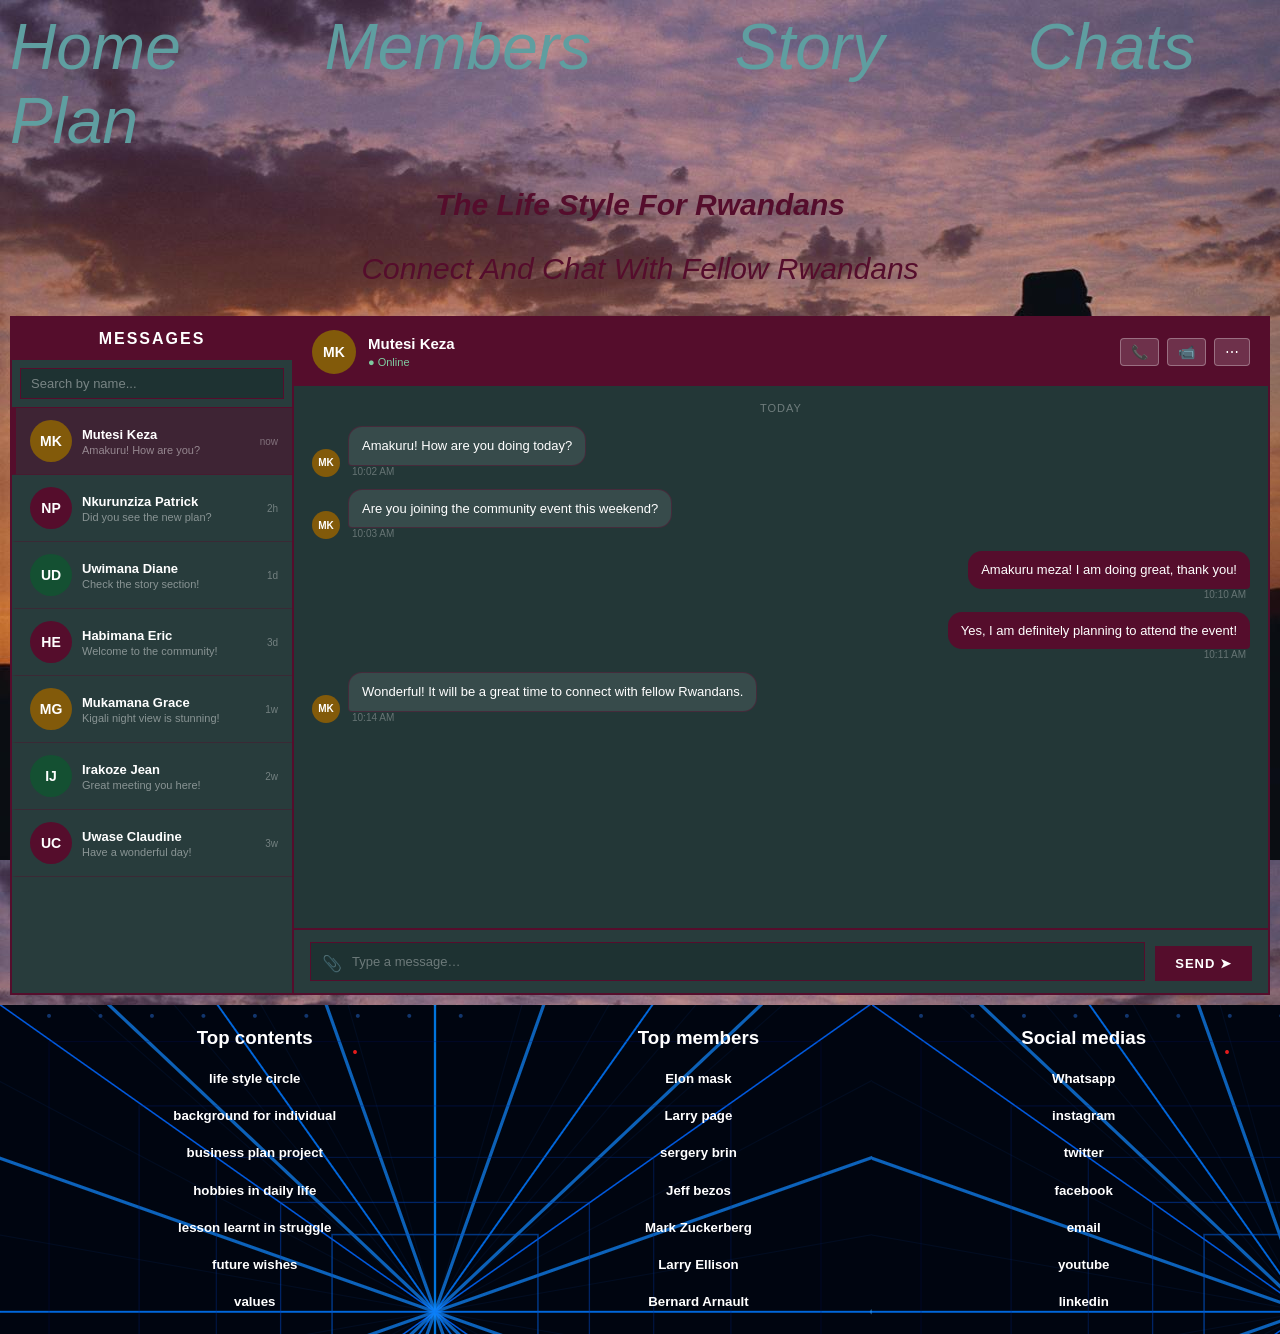
<file: chat.html>
<!DOCTYPE html>
<html>
<head>
    <title>Chats - Life Cycle</title>
    <style>
        body {
            background-image: url("ten.jpeg");
            text-align: justify;
            margin: 0;
            padding: 0;
            font-family: Arial, sans-serif;
        }
        a{
            color: cadetblue;
            cursor: help;
            text-decoration: none ;
            position: relative;
            font-style: oblique;
            
         }
          a:hover { text-decoration: underline; }

        h1, p {
            text-align: center;
            color: rgb(85, 13, 44);
            font-size: 30px;
            text-transform: capitalize;
        }

        ul {
            padding: 10px;
            margin: 0;
        }

        li {
            display: inline;
            margin-right: 75px;
            font-size: 400%;
        }

        /* ── CHAT WRAPPER ── */
        .chat-container {
            display: flex;
            height: 75vh;
            margin: 10px;
            border: 2px solid rgb(85, 13, 44);
        }

        /* ── SIDEBAR ── */
        .sidebar {
            width: 280px;
            background-color: rgb(40, 60, 60);
            border-right: 2px solid rgb(85, 13, 44);
            display: flex;
            flex-direction: column;
        }

        .sidebar-title {
            background-color: rgb(85, 13, 44);
            color: white;
            text-align: center;
            padding: 12px;
            font-size: 16px;
            font-weight: bold;
            text-transform: uppercase;
            letter-spacing: 2px;
        }

        .search-box {
            padding: 8px;
            border-bottom: 1px solid rgb(85, 13, 44);
        }

        .search-box input {
            width: 100%;
            padding: 7px 10px;
            background-color: rgb(30, 50, 50);
            border: 1px solid rgb(85, 13, 44);
            color: white;
            font-size: 13px;
            box-sizing: border-box;
            outline: none;
        }

        .search-box input::placeholder {
            color: rgba(255,255,255,0.4);
        }

        .contact-list {
            overflow-y: auto;
            flex: 1;
        }

        .contact-list::-webkit-scrollbar { width: 4px; }
        .contact-list::-webkit-scrollbar-thumb { background: rgb(85, 13, 44); }

        .contact-item {
            display: flex;
            align-items: center;
            gap: 10px;
            padding: 12px 14px;
            cursor: pointer;
            border-bottom: 1px solid rgba(85, 13, 44, 0.4);
            border-left: 4px solid transparent;
            transition: background 0.2s;
        }

        .contact-item:hover {
            background-color: rgba(85, 13, 44, 0.3);
        }

        .contact-item.active {
            background-color: rgba(85, 13, 44, 0.5);
            border-left-color: rgb(85, 13, 44);
        }

        .avatar {
            width: 42px;
            height: 42px;
            border-radius: 100%;
            background-color: rgb(85, 13, 44);
            color: white;
            display: flex;
            align-items: center;
            justify-content: center;
            font-weight: bold;
            font-size: 14px;
            flex-shrink: 0;
        }

        .av-gold  { background-color: rgb(130, 90, 10); }
        .av-green { background-color: rgb(20, 80, 50); }

        .contact-info { flex: 1; min-width: 0; }

        .contact-name {
            color: white;
            font-size: 13px;
            font-weight: bold;
        }

        .contact-preview {
            color: rgba(255,255,255,0.45);
            font-size: 11px;
            white-space: nowrap;
            overflow: hidden;
            text-overflow: ellipsis;
            margin-top: 2px;
        }

        .contact-time {
            color: rgba(255,255,255,0.35);
            font-size: 10px;
            white-space: nowrap;
        }

        /* ── CHAT MAIN ── */
        .chat-main {
            flex: 1;
            display: flex;
            flex-direction: column;
            min-width: 0;
        }

        .chat-header {
            background-color: rgb(85, 13, 44);
            padding: 12px 18px;
            display: flex;
            align-items: center;
            gap: 12px;
        }

        .chat-header .avatar {
            width: 44px;
            height: 44px;
        }

        .chat-header h4 {
            color: white;
            margin: 0;
            font-size: 15px;
        }

        .chat-header span {
            font-size: 11px;
            color: rgba(255,255,255,0.6);
        }

        .online { color: #7ecba0 !important; }

        .header-actions {
            margin-left: auto;
            display: flex;
            gap: 8px;
        }

        .action-btn {
            background: rgba(255,255,255,0.15);
            border: 1px solid rgba(255,255,255,0.3);
            color: white;
            padding: 5px 10px;
            cursor: pointer;
            font-size: 14px;
            border-radius: 4px;
        }

        .action-btn:hover { background: rgba(255,255,255,0.28); }

        /* ── MESSAGES ── */
        .messages-area {
            flex: 1;
            overflow-y: auto;
            padding: 16px 18px;
            display: flex;
            flex-direction: column;
            gap: 12px;
            background-color: rgb(35, 55, 55);
        }

        .messages-area::-webkit-scrollbar { width: 4px; }
        .messages-area::-webkit-scrollbar-thumb { background: rgb(85, 13, 44); }

        .date-label {
            text-align: center;
            color: rgba(255,255,255,0.35);
            font-size: 11px;
            text-transform: uppercase;
            letter-spacing: 1px;
        }

        .msg-row {
            display: flex;
            gap: 8px;
            align-items: flex-end;
            max-width: 70%;
        }

        .msg-row.mine {
            align-self: flex-end;
            flex-direction: row-reverse;
        }

        .msg-avatar {
            width: 28px;
            height: 28px;
            font-size: 10px;
            flex-shrink: 0;
        }

        .msg-bubble {
            padding: 9px 13px;
            font-size: 13px;
            line-height: 1.5;
            border-radius: 14px;
            color: white;
        }

        .msg-row:not(.mine) .msg-bubble {
            background-color: rgb(55, 75, 75);
            border: 1px solid rgba(85,13,44,0.5);
            border-bottom-left-radius: 4px;
        }

        .msg-row.mine .msg-bubble {
            background-color: rgb(85, 13, 44);
            border-bottom-right-radius: 4px;
        }

        .msg-time {
            font-size: 10px;
            color: rgba(255,255,255,0.3);
            padding: 0 4px;
        }

        /* empty state */
        .empty-state {
            flex: 1;
            display: flex;
            flex-direction: column;
            align-items: center;
            justify-content: center;
            color: rgba(255,255,255,0.25);
            font-size: 14px;
            gap: 10px;
        }

        .empty-icon {
            font-size: 48px;
            opacity: 0.3;
        }

        /* ── INPUT ── */
        .input-area {
            padding: 12px 16px;
            background-color: rgb(40, 60, 60);
            border-top: 2px solid rgb(85, 13, 44);
            display: flex;
            gap: 10px;
            align-items: flex-end;
        }

        .input-wrap {
            flex: 1;
            background-color: rgb(30, 50, 50);
            border: 1px solid rgb(85, 13, 44);
            display: flex;
            align-items: flex-end;
            padding: 7px 11px;
            gap: 8px;
        }

        .input-wrap textarea {
            background: none;
            border: none;
            outline: none;
            color: white;
            font-size: 13px;
            resize: none;
            flex: 1;
            max-height: 100px;
            line-height: 1.5;
            font-family: Arial, sans-serif;
        }

        .input-wrap textarea::placeholder {
            color: rgba(255,255,255,0.35);
        }

        .attach-icon {
            color: rgba(255,255,255,0.4);
            cursor: pointer;
            font-size: 16px;
        }

        .send-btn {
            background-color: rgb(85, 13, 44);
            border: none;
            color: white;
            padding: 10px 20px;
            font-size: 13px;
            font-weight: bold;
            cursor: pointer;
            text-transform: uppercase;
            letter-spacing: 1px;
            transition: background 0.2s;
        }

        .send-btn:hover { background-color: rgb(120, 20, 65); }

        /* ── FOOTER ── */
        footer {
            background-image: url("bog.png");
            text-align: center;
        }

        footer table { width: 100%; vertical-align: top; }
        footer h3, footer h5 { color: white; text-align: center; }
    </style>
</head>
<body>

    <!-- NAVIGATION -->
    <ul>
        <li><a href="index.html">Home</a></li>
        <li><a href="member.html">Members</a></li>
        <li><a href="story.html">Story</a></li>
        <li><a href="chat.html">Chats</a></li>
        <li><a href="plan.html">Plan</a></li>
    </ul>

    <h1><b><i>The Life Style For Rwandans</i></b></h1>
    <p><i>Connect and chat with fellow Rwandans</i></p>

    <!-- CHAT LAYOUT -->
    <div class="chat-container">

        <!-- SIDEBAR -->
        <div class="sidebar">
            <div class="sidebar-title">Messages</div>
            <div class="search-box">
                <input type="text" id="searchInput" placeholder="Search by name..." oninput="filterContacts()" />
            </div>
            <div class="contact-list" id="contactList">

                <div class="contact-item active" onclick="selectContact(this, 'Mutesi Keza', 'MK', 'av-gold', 'online')">
                    <div class="avatar av-gold">MK</div>
                    <div class="contact-info">
                        <div class="contact-name">Mutesi Keza</div>
                        <div class="contact-preview">Amakuru! How are you?</div>
                    </div>
                    <div class="contact-time">now</div>
                </div>

                <div class="contact-item" onclick="selectContact(this, 'Nkurunziza Patrick', 'NP', '', 'offline')">
                    <div class="avatar">NP</div>
                    <div class="contact-info">
                        <div class="contact-name">Nkurunziza Patrick</div>
                        <div class="contact-preview">Did you see the new plan?</div>
                    </div>
                    <div class="contact-time">2h</div>
                </div>

                <div class="contact-item" onclick="selectContact(this, 'Uwimana Diane', 'UD', 'av-green', 'online')">
                    <div class="avatar av-green">UD</div>
                    <div class="contact-info">
                        <div class="contact-name">Uwimana Diane</div>
                        <div class="contact-preview">Check the story section!</div>
                    </div>
                    <div class="contact-time">1d</div>
                </div>

                <div class="contact-item" onclick="selectContact(this, 'Habimana Eric', 'HE', '', 'offline')">
                    <div class="avatar">HE</div>
                    <div class="contact-info">
                        <div class="contact-name">Habimana Eric</div>
                        <div class="contact-preview">Welcome to the community!</div>
                    </div>
                    <div class="contact-time">3d</div>
                </div>

                <div class="contact-item" onclick="selectContact(this, 'Mukamana Grace', 'MG', 'av-gold', 'online')">
                    <div class="avatar av-gold">MG</div>
                    <div class="contact-info">
                        <div class="contact-name">Mukamana Grace</div>
                        <div class="contact-preview">Kigali night view is stunning!</div>
                    </div>
                    <div class="contact-time">1w</div>
                </div>

                <div class="contact-item" onclick="selectContact(this, 'Irakoze Jean', 'IJ', 'av-green', 'online')">
                    <div class="avatar av-green">IJ</div>
                    <div class="contact-info">
                        <div class="contact-name">Irakoze Jean</div>
                        <div class="contact-preview">Great meeting you here!</div>
                    </div>
                    <div class="contact-time">2w</div>
                </div>

                <div class="contact-item" onclick="selectContact(this, 'Uwase Claudine', 'UC', '', 'offline')">
                    <div class="avatar">UC</div>
                    <div class="contact-info">
                        <div class="contact-name">Uwase Claudine</div>
                        <div class="contact-preview">Have a wonderful day!</div>
                    </div>
                    <div class="contact-time">3w</div>
                </div>

            </div>
        </div>

        <!-- CHAT MAIN -->
        <div class="chat-main">

            <!-- Header -->
            <div class="chat-header">
                <div class="avatar av-gold" id="headerAvatar">MK</div>
                <div>
                    <h4 id="headerName">Mutesi Keza</h4>
                    <span class="online" id="headerStatus">● Online</span>
                </div>
                <div class="header-actions">
                    <button class="action-btn" title="Voice call">📞</button>
                    <button class="action-btn" title="Video call">📹</button>
                    <button class="action-btn" title="More options">⋯</button>
                </div>
            </div>

            <!-- Messages -->
            <div class="messages-area" id="messagesArea">
                <div class="date-label">Today</div>

                <div class="msg-row">
                    <div class="avatar av-gold msg-avatar">MK</div>
                    <div>
                        <div class="msg-bubble">Amakuru! How are you doing today?</div>
                        <div class="msg-time">10:02 AM</div>
                    </div>
                </div>

                <div class="msg-row">
                    <div class="avatar av-gold msg-avatar">MK</div>
                    <div>
                        <div class="msg-bubble">Are you joining the community event this weekend?</div>
                        <div class="msg-time">10:03 AM</div>
                    </div>
                </div>

                <div class="msg-row mine">
                    <div>
                        <div class="msg-bubble">Amakuru meza! I am doing great, thank you!</div>
                        <div class="msg-time" style="text-align:right">10:10 AM</div>
                    </div>
                </div>

                <div class="msg-row mine">
                    <div>
                        <div class="msg-bubble">Yes, I am definitely planning to attend the event!</div>
                        <div class="msg-time" style="text-align:right">10:11 AM</div>
                    </div>
                </div>

                <div class="msg-row">
                    <div class="avatar av-gold msg-avatar">MK</div>
                    <div>
                        <div class="msg-bubble">Wonderful! It will be a great time to connect with fellow Rwandans.</div>
                        <div class="msg-time">10:14 AM</div>
                    </div>
                </div>
            </div>

            <!-- Input -->
            <div class="input-area">
                <div class="input-wrap">
                    <span class="attach-icon" title="Attach file">📎</span>
                    <textarea id="msgInput" placeholder="Type a message…" rows="1"
                        onkeydown="handleKey(event)" oninput="autoResize(this)"></textarea>
                </div>
                <button class="send-btn" onclick="sendMessage()">Send ➤</button>
            </div>

        </div>
    </div>

    <!-- FOOTER -->
    <footer>
        <table>
            <tr>
                <td>
                    <h3>Top contents</h3>
                    <h5>life style circle</h5>
                    <h5>background for individual</h5>
                    <h5>business plan project</h5>
                    <h5>hobbies in daily life</h5>
                    <h5>lesson learnt in struggle</h5>
                    <h5>future wishes</h5>
                    <h5>values</h5>
                </td>
                <td>
                    <h3>Top members</h3>
                    <h5>Elon mask</h5>
                    <h5>Larry page</h5>
                    <h5>sergery brin</h5>
                    <h5>Jeff bezos</h5>
                    <h5>Mark Zuckerberg</h5>
                    <h5>Larry Ellison</h5>
                    <h5>Bernard Arnault</h5>
                </td>
                <td>
                    <h3>Social medias</h3>
                    <h5>Whatsapp</h5>
                    <h5>instagram</h5>
                    <h5>twitter</h5>
                    <h5>facebook</h5>
                    <h5>email</h5>
                    <h5>youtube</h5>
                    <h5>linkedin</h5>
                </td>
            </tr>
        </table>
    </footer>

<script>
    // Select a contact and update the header
    function selectContact(el, name, initials, avClass, status) {
        document.querySelectorAll('.contact-item').forEach(i => i.classList.remove('active'));
        el.classList.add('active');

        document.getElementById('headerAvatar').className = 'avatar ' + avClass;
        document.getElementById('headerAvatar').textContent = initials;
        document.getElementById('headerName').textContent = name;

        const st = document.getElementById('headerStatus');
        if (status === 'online') {
            st.textContent = '● Online';
            st.className = 'online';
        } else {
            st.textContent = '○ Offline';
            st.className = '';
            st.style.color = 'rgba(255,255,255,0.4)';
        }
    }

    // Send a message (frontend only — adds to the visible chat)
    function sendMessage() {
        const inp = document.getElementById('msgInput');
        const text = inp.value.trim();
        if (!text) return;

        const area = document.getElementById('messagesArea');

        const now = new Date();
        const time = now.getHours().toString().padStart(2,'0') + ':' + now.getMinutes().toString().padStart(2,'0');

        const row = document.createElement('div');
        row.className = 'msg-row mine';
        row.innerHTML = `
            <div>
                <div class="msg-bubble">${text}</div>
                <div class="msg-time" style="text-align:right">${time}</div>
            </div>`;
        area.appendChild(row);
        area.scrollTop = area.scrollHeight;

        inp.value = '';
        inp.style.height = 'auto';
    }

    // Press Enter to send, Shift+Enter for new line
    function handleKey(e) {
        if (e.key === 'Enter' && !e.shiftKey) {
            e.preventDefault();
            sendMessage();
        }
    }

    // Auto-grow textarea
    function autoResize(el) {
        el.style.height = 'auto';
        el.style.height = Math.min(el.scrollHeight, 100) + 'px';
    }

    // Search / filter contacts by name
    function filterContacts() {
        const q = document.getElementById('searchInput').value.toLowerCase();
        document.querySelectorAll('.contact-item').forEach(item => {
            const name = item.querySelector('.contact-name').textContent.toLowerCase();
            item.style.display = name.includes(q) ? 'flex' : 'none';
        });
    }
</script>

</body>
</html>
</file>
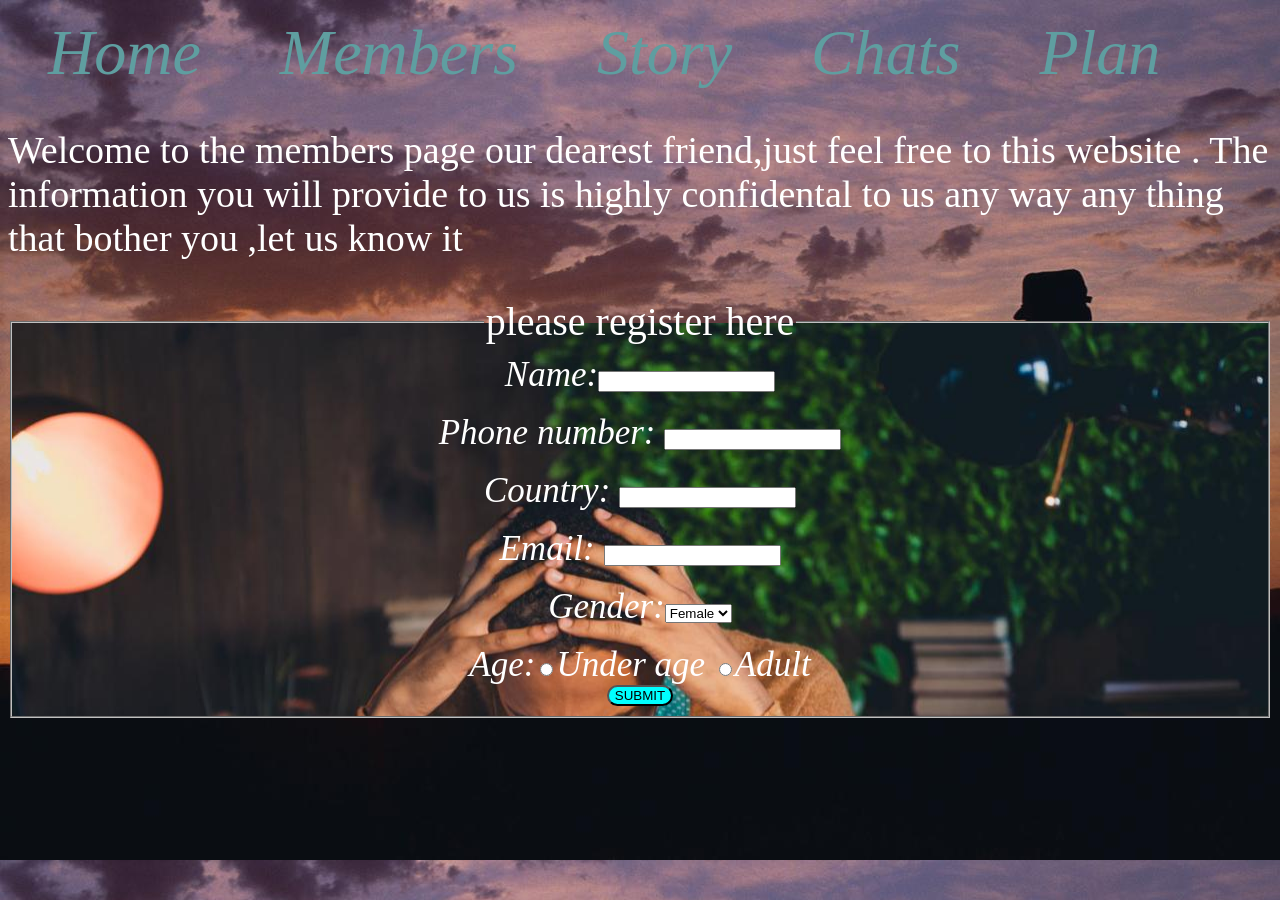
<file: member.html>
<!DOCTYPE html>
<html>
    <head>
        <title>members</title>
        <style>
             li {
            display: inline;
            margin-right: 75px;
            font-size: 400%;
            color: white;
        
         }
         p{
            font-size: 38px;
            
         }
         legend{
            font-size: 40px;
            color: white;
         }
         i{
            font-size: 35px;
         }
         button{
            
            text-transform: uppercase;
            background-color: aqua;
            border-radius: 3333px;
            
         }
         a{
            color: white;
         }
      
        </style>
        <link rel="stylesheet" href="home.css">
    </head>
    <body>
         <ul>
           <li><a href="index.html">Home</a></li>
           <li><a href="member.html">Members</a></li>
           <li><a href="story.html">Story</a></li>
           <li><a href="chat.html">Chats</a></li>
           <li><a href="plan.html">Plan</a></li>
           
        </ul>
        <p>Welcome to the members page our dearest friend,just feel free to this website . The information you will provide to us is highly confidental to us any way any thing that bother you ,let us know it</p>
        
        <fieldset>
            <legend>please register here</legend>
                <i>Name:<input type="text"></i><br><br>
                <i>Phone number: <input type="number"></i><br><br>
                <i>Country: <input type="text"></i><br><br>
                <i>Email: <input type="email"></i><br><br>
                <i>Gender:</i><select name="dropdown">
                    <option value="Female">Female</option>
                    <option value="Male">Male</option>
                </select><br><br>
                <i>Age:<input type="radio">Under age <input type="radio">Adult</i><br>
                <button>submit</button>
        </fieldset>
        
    </body>
</html>
</file>
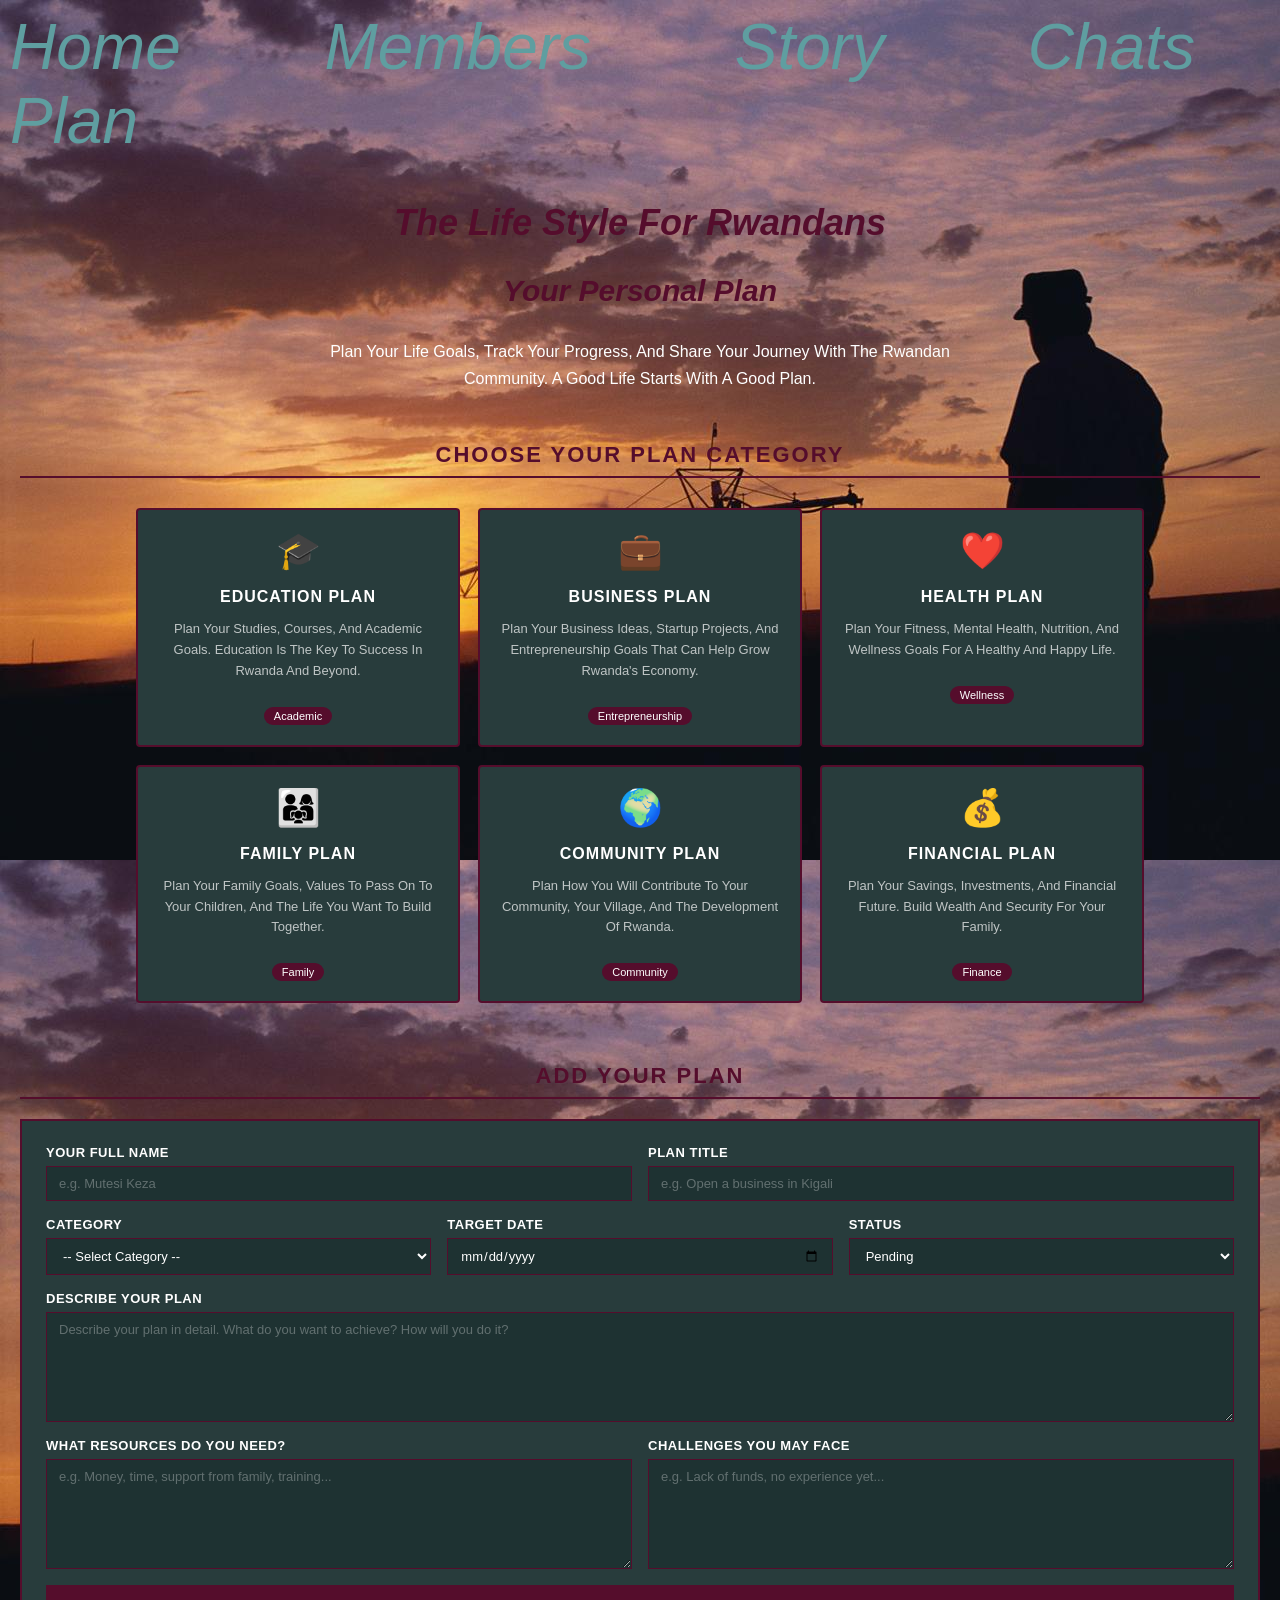
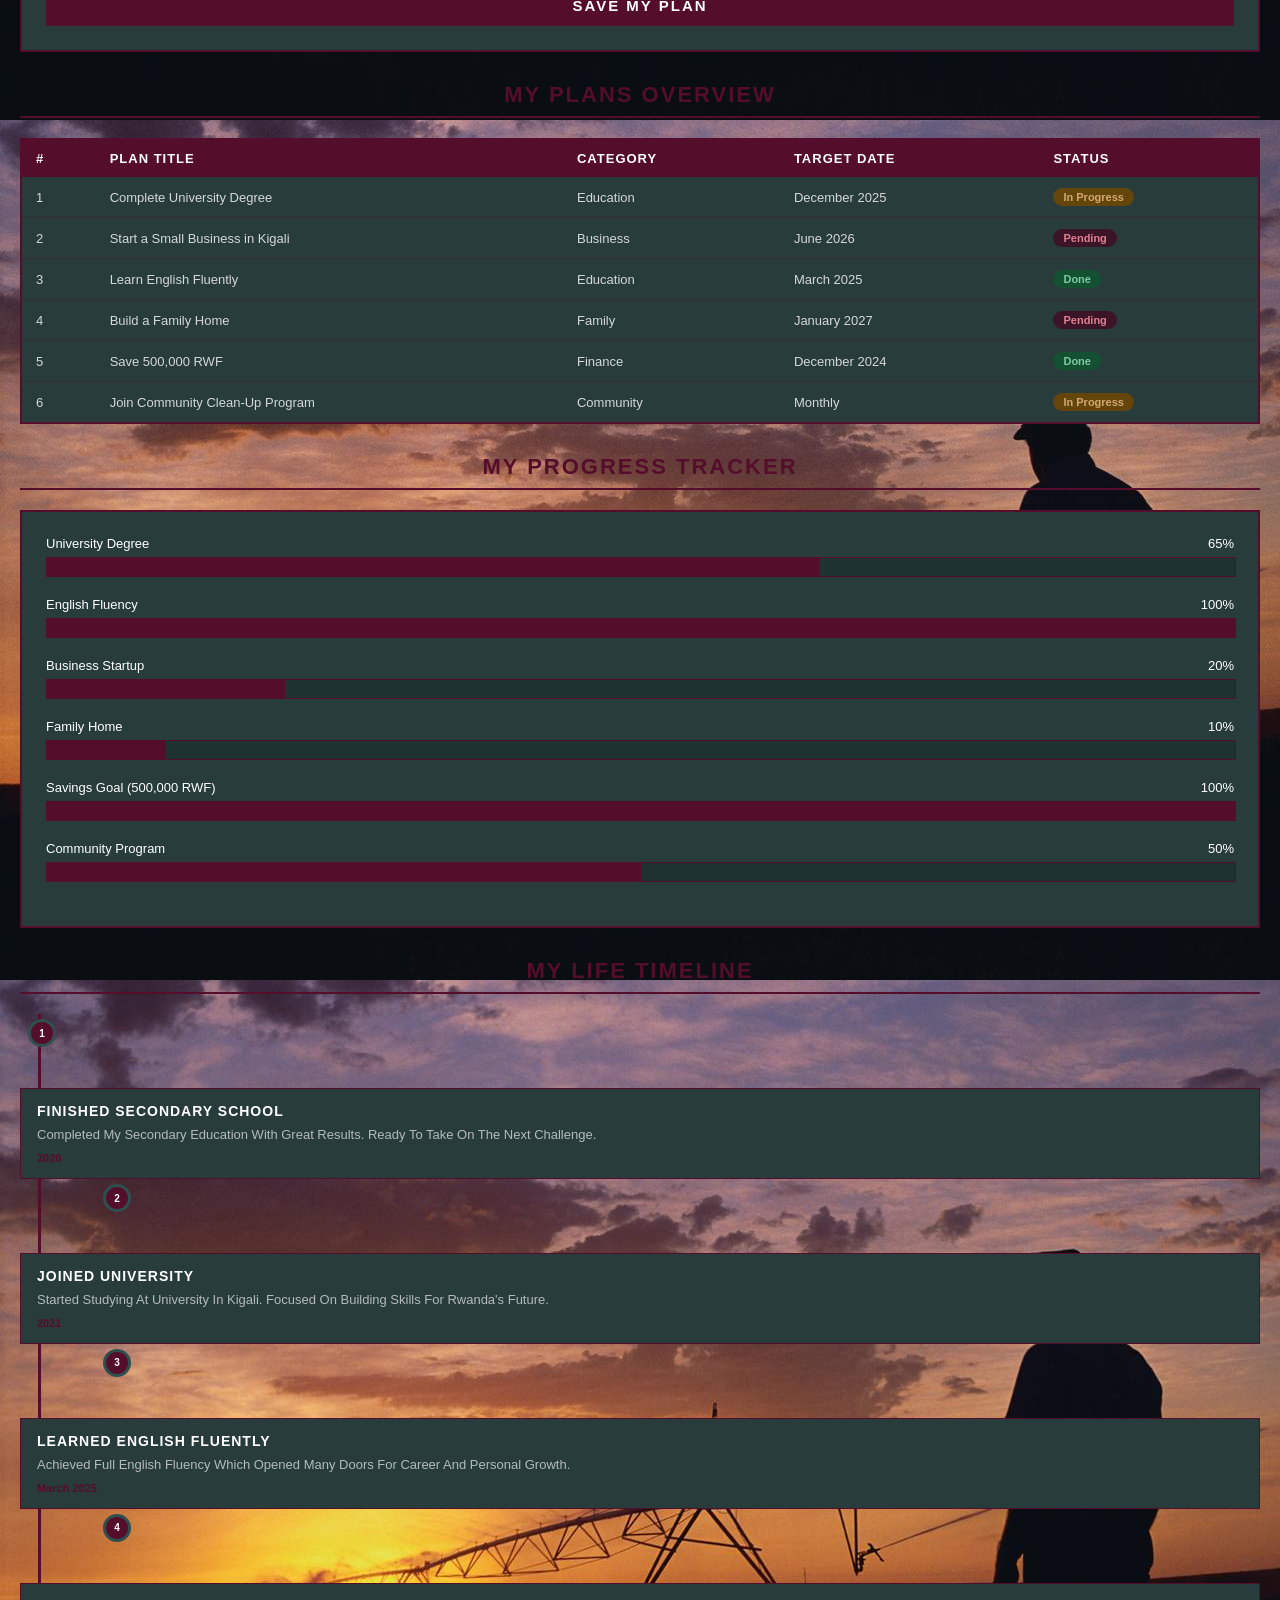
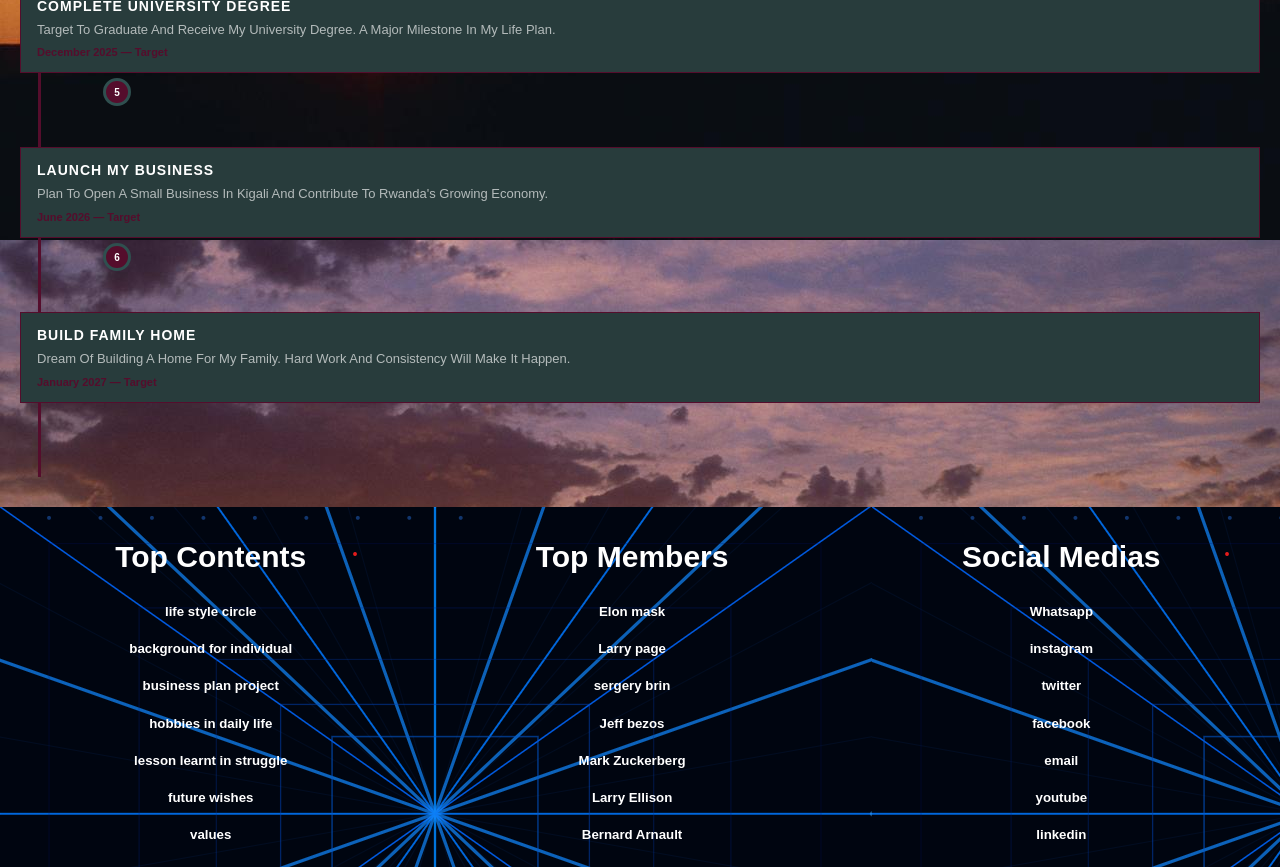
<file: plan.html>
<!DOCTYPE html>
<html>
<head>
    <title>Plan - Life Cycle</title>
    <style>
        body {
            background-image: url("ten.jpeg");
            text-align: justify;
            margin: 0;
            padding: 0;
            font-family: Arial, sans-serif;
        }

        h1, h3, p {
            text-align: center;
            color: rgb(85, 13, 44);
            font-size: 30px;
            text-transform: capitalize;
        }

        ul {
            padding: 10px;
            margin: 0;
        }

        li {
            display: inline;
            margin-right: 75px;
            font-size: 400%;
        }

        a {
             color: cadetblue;
            cursor: help;
            text-decoration: none ;
            position: relative;
            font-style: oblique;
        }

        a:hover { text-decoration: underline; }

        /* ── PAGE TITLE SECTION ── */
        .page-intro {
            text-align: center;
            padding: 10px 20px 20px;
        }

        .page-intro h1 {
            font-size: 36px;
            color: rgb(85, 13, 44);
        }

        .page-intro p {
            font-size: 16px;
            color: white;
            max-width: 700px;
            margin: 0 auto;
            line-height: 1.7;
        }

        /* ── SECTION HEADINGS ── */
        .section-title {
            text-align: center;
            color: rgb(85, 13, 44);
            font-size: 22px;
            font-weight: bold;
            text-transform: uppercase;
            letter-spacing: 2px;
            border-bottom: 2px solid rgb(85, 13, 44);
            padding-bottom: 8px;
            margin: 30px 20px 20px;
        }

        /* ── PLAN CARDS GRID ── */
        .cards-grid {
            display: flex;
            flex-wrap: wrap;
            gap: 18px;
            padding: 10px 20px 30px;
            justify-content: center;
        }

        .card {
            background-color: rgb(40, 60, 60);
            border: 2px solid rgb(85, 13, 44);
            width: 280px;
            padding: 20px;
            border-radius: 4px;
        }

        .card-icon {
            font-size: 36px;
            text-align: center;
            display: block;
            margin-bottom: 10px;
        }

        .card h3 {
            color: white;
            font-size: 16px;
            text-align: center;
            margin-bottom: 10px;
            text-transform: uppercase;
            letter-spacing: 1px;
        }

        .card p {
            color: rgba(255,255,255,0.7);
            font-size: 13px;
            line-height: 1.6;
            text-align: center;
        }

        .card-tag {
            display: inline-block;
            background-color: rgb(85, 13, 44);
            color: white;
            font-size: 11px;
            padding: 3px 10px;
            border-radius: 20px;
            margin-top: 12px;
        }

        .card-footer {
            text-align: center;
            margin-top: 12px;
        }

        /* ── PLAN FORM ── */
        .form-section {
            margin: 10px 20px 30px;
            background-color: rgb(40, 60, 60);
            border: 2px solid rgb(85, 13, 44);
            padding: 24px;
        }

        .form-row {
            display: flex;
            flex-wrap: wrap;
            gap: 16px;
            margin-bottom: 16px;
        }

        .form-group {
            display: flex;
            flex-direction: column;
            flex: 1;
            min-width: 200px;
        }

        .form-group label {
            color: white;
            font-size: 13px;
            font-weight: bold;
            margin-bottom: 6px;
            text-transform: uppercase;
            letter-spacing: 0.5px;
        }

        .form-group input,
        .form-group select,
        .form-group textarea {
            background-color: rgb(30, 50, 50);
            border: 1px solid rgb(85, 13, 44);
            color: white;
            padding: 9px 12px;
            font-size: 13px;
            font-family: Arial, sans-serif;
            outline: none;
            transition: border-color 0.2s;
        }

        .form-group input::placeholder,
        .form-group textarea::placeholder {
            color: rgba(255,255,255,0.3);
        }

        .form-group input:focus,
        .form-group select:focus,
        .form-group textarea:focus {
            border-color: white;
        }

        .form-group select option {
            background-color: rgb(40, 60, 60);
        }

        .form-group textarea {
            resize: vertical;
            min-height: 90px;
        }

        .submit-btn {
            display: block;
            width: 100%;
            padding: 12px;
            background-color: rgb(85, 13, 44);
            color: white;
            border: none;
            font-size: 15px;
            font-weight: bold;
            text-transform: uppercase;
            letter-spacing: 2px;
            cursor: pointer;
            transition: background 0.2s;
            margin-top: 8px;
        }

        .submit-btn:hover { background-color: rgb(120, 20, 65); }

        /* ── MY PLANS TABLE ── */
        .plans-table-wrap {
            margin: 10px 20px 30px;
            overflow-x: auto;
        }

        .plans-table {
            width: 100%;
            border-collapse: collapse;
            background-color: rgb(40, 60, 60);
            border: 2px solid rgb(85, 13, 44);
        }

        .plans-table th {
            background-color: rgb(85, 13, 44);
            color: white;
            padding: 11px 14px;
            text-align: left;
            font-size: 13px;
            text-transform: uppercase;
            letter-spacing: 1px;
        }

        .plans-table td {
            padding: 11px 14px;
            color: rgba(255,255,255,0.8);
            font-size: 13px;
            border-bottom: 1px solid rgba(85,13,44,0.35);
        }

        .plans-table tr:hover td {
            background-color: rgba(85,13,44,0.2);
        }

        .status-badge {
            display: inline-block;
            padding: 3px 10px;
            border-radius: 20px;
            font-size: 11px;
            font-weight: bold;
        }

        .status-done     { background-color: rgb(20,80,50);  color: #7ecba0; }
        .status-progress { background-color: rgb(100,70,10); color: #d4a870; }
        .status-pending  { background-color: rgb(60,20,40);  color: #e08090; }

        /* ── PROGRESS BARS ── */
        .progress-section {
            margin: 10px 20px 30px;
            background-color: rgb(40, 60, 60);
            border: 2px solid rgb(85, 13, 44);
            padding: 24px;
        }

        .progress-item {
            margin-bottom: 20px;
        }

        .progress-label {
            display: flex;
            justify-content: space-between;
            color: white;
            font-size: 13px;
            margin-bottom: 6px;
        }

        .progress-bar-bg {
            background-color: rgb(30, 50, 50);
            border: 1px solid rgb(85,13,44);
            height: 18px;
            width: 100%;
        }

        .progress-bar-fill {
            height: 100%;
            background-color: rgb(85, 13, 44);
            transition: width 1s ease;
        }

        /* ── TIMELINE ── */
        .timeline {
            margin: 10px 20px 30px;
            padding: 0;
            list-style: none;
            position: relative;
        }

        .timeline::before {
            content: '';
            position: absolute;
            left: 18px;
            top: 0;
            bottom: 0;
            width: 3px;
            background-color: rgb(85, 13, 44);
        }

        .timeline-item {
            position: relative;
            padding: 0 0 24px 54px;
        }

        .timeline-dot {
            position: absolute;
            left: 8px;
            top: 4px;
            width: 22px;
            height: 22px;
            border-radius: 100%;
            background-color: rgb(85, 13, 44);
            border: 3px solid darkslategray;
            display: flex;
            align-items: center;
            justify-content: center;
            font-size: 10px;
            color: white;
            font-weight: bold;
        }

        .timeline-content {
            background-color: rgb(40, 60, 60);
            border: 1px solid rgb(85,13,44);
            padding: 14px 16px;
        }

        .timeline-content h4 {
            color: white;
            margin: 0 0 6px;
            font-size: 14px;
            text-transform: uppercase;
            letter-spacing: 1px;
        }

        .timeline-content p {
            color: rgba(255,255,255,0.65);
            font-size: 13px;
            margin: 0;
            text-align: left;
            line-height: 1.6;
        }

        .timeline-date {
            color: rgb(85, 13, 44);
            font-size: 11px;
            font-weight: bold;
            margin-top: 6px;
            display: block;
        }

        /* ── SUCCESS MESSAGE ── */
        .success-msg {
            display: none;
            background-color: rgb(20, 80, 50);
            color: #7ecba0;
            border: 1px solid #7ecba0;
            padding: 12px 18px;
            margin-top: 14px;
            font-size: 14px;
            text-align: center;
        }

        /* ── FOOTER ── */
        footer {
            background-image: url("bog.png");
            text-align: center;
        }

        footer table { width: 100%; vertical-align: top; }
        footer h3, footer h5 { color: white; text-align: center; }
    </style>
</head>
<body>

    <!-- NAVIGATION -->
    <ul>
        <li><a href="index.html">Home</a></li>
        <li><a href="member.html">Members</a></li>
        <li><a href="story.html">Story</a></li>
        <li><a href="chat.html">Chats</a></li>
        <li><a href="plan.html">Plan</a></li>
    </ul>

    <!-- PAGE INTRO -->
    <div class="page-intro">
        <h1><b><i>The Life Style For Rwandans</i></b></h1>
        <h3><i>Your Personal Plan</i></h3>
        <p>Plan your life goals, track your progress, and share your journey with the Rwandan community. A good life starts with a good plan.</p>
    </div>

    <!-- PLAN CATEGORIES -->
    <div class="section-title">Choose Your Plan Category</div>
    <div class="cards-grid">

        <div class="card">
            <span class="card-icon">🎓</span>
            <h3>Education Plan</h3>
            <p>Plan your studies, courses, and academic goals. Education is the key to success in Rwanda and beyond.</p>
            <div class="card-footer">
                <span class="card-tag">Academic</span>
            </div>
        </div>

        <div class="card">
            <span class="card-icon">💼</span>
            <h3>Business Plan</h3>
            <p>Plan your business ideas, startup projects, and entrepreneurship goals that can help grow Rwanda's economy.</p>
            <div class="card-footer">
                <span class="card-tag">Entrepreneurship</span>
            </div>
        </div>

        <div class="card">
            <span class="card-icon">❤️</span>
            <h3>Health Plan</h3>
            <p>Plan your fitness, mental health, nutrition, and wellness goals for a healthy and happy life.</p>
            <div class="card-footer">
                <span class="card-tag">Wellness</span>
            </div>
        </div>

        <div class="card">
            <span class="card-icon">👨‍👩‍👧</span>
            <h3>Family Plan</h3>
            <p>Plan your family goals, values to pass on to your children, and the life you want to build together.</p>
            <div class="card-footer">
                <span class="card-tag">Family</span>
            </div>
        </div>

        <div class="card">
            <span class="card-icon">🌍</span>
            <h3>Community Plan</h3>
            <p>Plan how you will contribute to your community, your village, and the development of Rwanda.</p>
            <div class="card-footer">
                <span class="card-tag">Community</span>
            </div>
        </div>

        <div class="card">
            <span class="card-icon">💰</span>
            <h3>Financial Plan</h3>
            <p>Plan your savings, investments, and financial future. Build wealth and security for your family.</p>
            <div class="card-footer">
                <span class="card-tag">Finance</span>
            </div>
        </div>

    </div>

    <!-- ADD A PLAN FORM -->
    <div class="section-title">Add Your Plan</div>
    <div class="form-section">
        <div class="form-row">
            <div class="form-group">
                <label>Your Full Name</label>
                <input type="text" placeholder="e.g. Mutesi Keza" />
            </div>
            <div class="form-group">
                <label>Plan Title</label>
                <input type="text" placeholder="e.g. Open a business in Kigali" />
            </div>
        </div>
        <div class="form-row">
            <div class="form-group">
                <label>Category</label>
                <select>
                    <option value="">-- Select Category --</option>
                    <option>Education Plan</option>
                    <option>Business Plan</option>
                    <option>Health Plan</option>
                    <option>Family Plan</option>
                    <option>Community Plan</option>
                    <option>Financial Plan</option>
                </select>
            </div>
            <div class="form-group">
                <label>Target Date</label>
                <input type="date" />
            </div>
            <div class="form-group">
                <label>Status</label>
                <select>
                    <option>Pending</option>
                    <option>In Progress</option>
                    <option>Done</option>
                </select>
            </div>
        </div>
        <div class="form-row">
            <div class="form-group">
                <label>Describe Your Plan</label>
                <textarea placeholder="Describe your plan in detail. What do you want to achieve? How will you do it?"></textarea>
            </div>
        </div>
        <div class="form-row">
            <div class="form-group">
                <label>What Resources Do You Need?</label>
                <textarea placeholder="e.g. Money, time, support from family, training..."></textarea>
            </div>
            <div class="form-group">
                <label>Challenges You May Face</label>
                <textarea placeholder="e.g. Lack of funds, no experience yet..."></textarea>
            </div>
        </div>
        <button class="submit-btn" onclick="submitPlan()">Save My Plan</button>
        <div class="success-msg" id="successMsg">
            ✔ Your plan has been saved! Keep working hard — Rwanda is proud of you!
        </div>
    </div>

    <!-- MY PLANS TABLE -->
    <div class="section-title">My Plans Overview</div>
    <div class="plans-table-wrap">
        <table class="plans-table">
            <tr>
                <th>#</th>
                <th>Plan Title</th>
                <th>Category</th>
                <th>Target Date</th>
                <th>Status</th>
            </tr>
            <tr>
                <td>1</td>
                <td>Complete University Degree</td>
                <td>Education</td>
                <td>December 2025</td>
                <td><span class="status-badge status-progress">In Progress</span></td>
            </tr>
            <tr>
                <td>2</td>
                <td>Start a Small Business in Kigali</td>
                <td>Business</td>
                <td>June 2026</td>
                <td><span class="status-badge status-pending">Pending</span></td>
            </tr>
            <tr>
                <td>3</td>
                <td>Learn English Fluently</td>
                <td>Education</td>
                <td>March 2025</td>
                <td><span class="status-badge status-done">Done</span></td>
            </tr>
            <tr>
                <td>4</td>
                <td>Build a Family Home</td>
                <td>Family</td>
                <td>January 2027</td>
                <td><span class="status-badge status-pending">Pending</span></td>
            </tr>
            <tr>
                <td>5</td>
                <td>Save 500,000 RWF</td>
                <td>Finance</td>
                <td>December 2024</td>
                <td><span class="status-badge status-done">Done</span></td>
            </tr>
            <tr>
                <td>6</td>
                <td>Join Community Clean-Up Program</td>
                <td>Community</td>
                <td>Monthly</td>
                <td><span class="status-badge status-progress">In Progress</span></td>
            </tr>
        </table>
    </div>

    <!-- PROGRESS BARS -->
    <div class="section-title">My Progress Tracker</div>
    <div class="progress-section">

        <div class="progress-item">
            <div class="progress-label">
                <span>University Degree</span>
                <span>65%</span>
            </div>
            <div class="progress-bar-bg">
                <div class="progress-bar-fill" style="width: 65%"></div>
            </div>
        </div>

        <div class="progress-item">
            <div class="progress-label">
                <span>English Fluency</span>
                <span>100%</span>
            </div>
            <div class="progress-bar-bg">
                <div class="progress-bar-fill" style="width: 100%"></div>
            </div>
        </div>

        <div class="progress-item">
            <div class="progress-label">
                <span>Business Startup</span>
                <span>20%</span>
            </div>
            <div class="progress-bar-bg">
                <div class="progress-bar-fill" style="width: 20%"></div>
            </div>
        </div>

        <div class="progress-item">
            <div class="progress-label">
                <span>Family Home</span>
                <span>10%</span>
            </div>
            <div class="progress-bar-bg">
                <div class="progress-bar-fill" style="width: 10%"></div>
            </div>
        </div>

        <div class="progress-item">
            <div class="progress-label">
                <span>Savings Goal (500,000 RWF)</span>
                <span>100%</span>
            </div>
            <div class="progress-bar-bg">
                <div class="progress-bar-fill" style="width: 100%"></div>
            </div>
        </div>

        <div class="progress-item">
            <div class="progress-label">
                <span>Community Program</span>
                <span>50%</span>
            </div>
            <div class="progress-bar-bg">
                <div class="progress-bar-fill" style="width: 50%"></div>
            </div>
        </div>

    </div>

    <!-- TIMELINE -->
    <div class="section-title">My Life Timeline</div>
    <ul class="timeline">

        <li class="timeline-item">
            <div class="timeline-dot">1</div>
            <div class="timeline-content">
                <h4>Finished Secondary School</h4>
                <p>Completed my secondary education with great results. Ready to take on the next challenge.</p>
                <span class="timeline-date">2020</span>
            </div>
        </li>

        <li class="timeline-item">
            <div class="timeline-dot">2</div>
            <div class="timeline-content">
                <h4>Joined University</h4>
                <p>Started studying at university in Kigali. Focused on building skills for Rwanda's future.</p>
                <span class="timeline-date">2021</span>
            </div>
        </li>

        <li class="timeline-item">
            <div class="timeline-dot">3</div>
            <div class="timeline-content">
                <h4>Learned English Fluently</h4>
                <p>Achieved full English fluency which opened many doors for career and personal growth.</p>
                <span class="timeline-date">March 2025</span>
            </div>
        </li>

        <li class="timeline-item">
            <div class="timeline-dot">4</div>
            <div class="timeline-content">
                <h4>Complete University Degree</h4>
                <p>Target to graduate and receive my university degree. A major milestone in my life plan.</p>
                <span class="timeline-date">December 2025 — Target</span>
            </div>
        </li>

        <li class="timeline-item">
            <div class="timeline-dot">5</div>
            <div class="timeline-content">
                <h4>Launch My Business</h4>
                <p>Plan to open a small business in Kigali and contribute to Rwanda's growing economy.</p>
                <span class="timeline-date">June 2026 — Target</span>
            </div>
        </li>

        <li class="timeline-item">
            <div class="timeline-dot">6</div>
            <div class="timeline-content">
                <h4>Build Family Home</h4>
                <p>Dream of building a home for my family. Hard work and consistency will make it happen.</p>
                <span class="timeline-date">January 2027 — Target</span>
            </div>
        </li>

    </ul>

    <!-- FOOTER -->
    <footer>
        <table>
            <tr>
                <td>
                    <h3>Top contents</h3>
                    <h5>life style circle</h5>
                    <h5>background for individual</h5>
                    <h5>business plan project</h5>
                    <h5>hobbies in daily life</h5>
                    <h5>lesson learnt in struggle</h5>
                    <h5>future wishes</h5>
                    <h5>values</h5>
                </td>
                <td>
                    <h3>Top members</h3>
                    <h5>Elon mask</h5>
                    <h5>Larry page</h5>
                    <h5>sergery brin</h5>
                    <h5>Jeff bezos</h5>
                    <h5>Mark Zuckerberg</h5>
                    <h5>Larry Ellison</h5>
                    <h5>Bernard Arnault</h5>
                </td>
                <td>
                    <h3>Social medias</h3>
                    <h5>Whatsapp</h5>
                    <h5>instagram</h5>
                    <h5>twitter</h5>
                    <h5>facebook</h5>
                    <h5>email</h5>
                    <h5>youtube</h5>
                    <h5>linkedin</h5>
                </td>
            </tr>
        </table>
    </footer>

<script>
    function submitPlan() {
        const inputs = document.querySelectorAll('.form-section input, .form-section select, .form-section textarea');
        let filled = false;
        inputs.forEach(i => { if (i.value.trim() !== '') filled = true; });

        if (!filled) {
            alert('Please fill in at least one field before saving your plan.');
            return;
        }

        document.getElementById('successMsg').style.display = 'block';
        setTimeout(() => {
            document.getElementById('successMsg').style.display = 'none';
        }, 4000);
    }
</script>

</body>
</html>
</file>
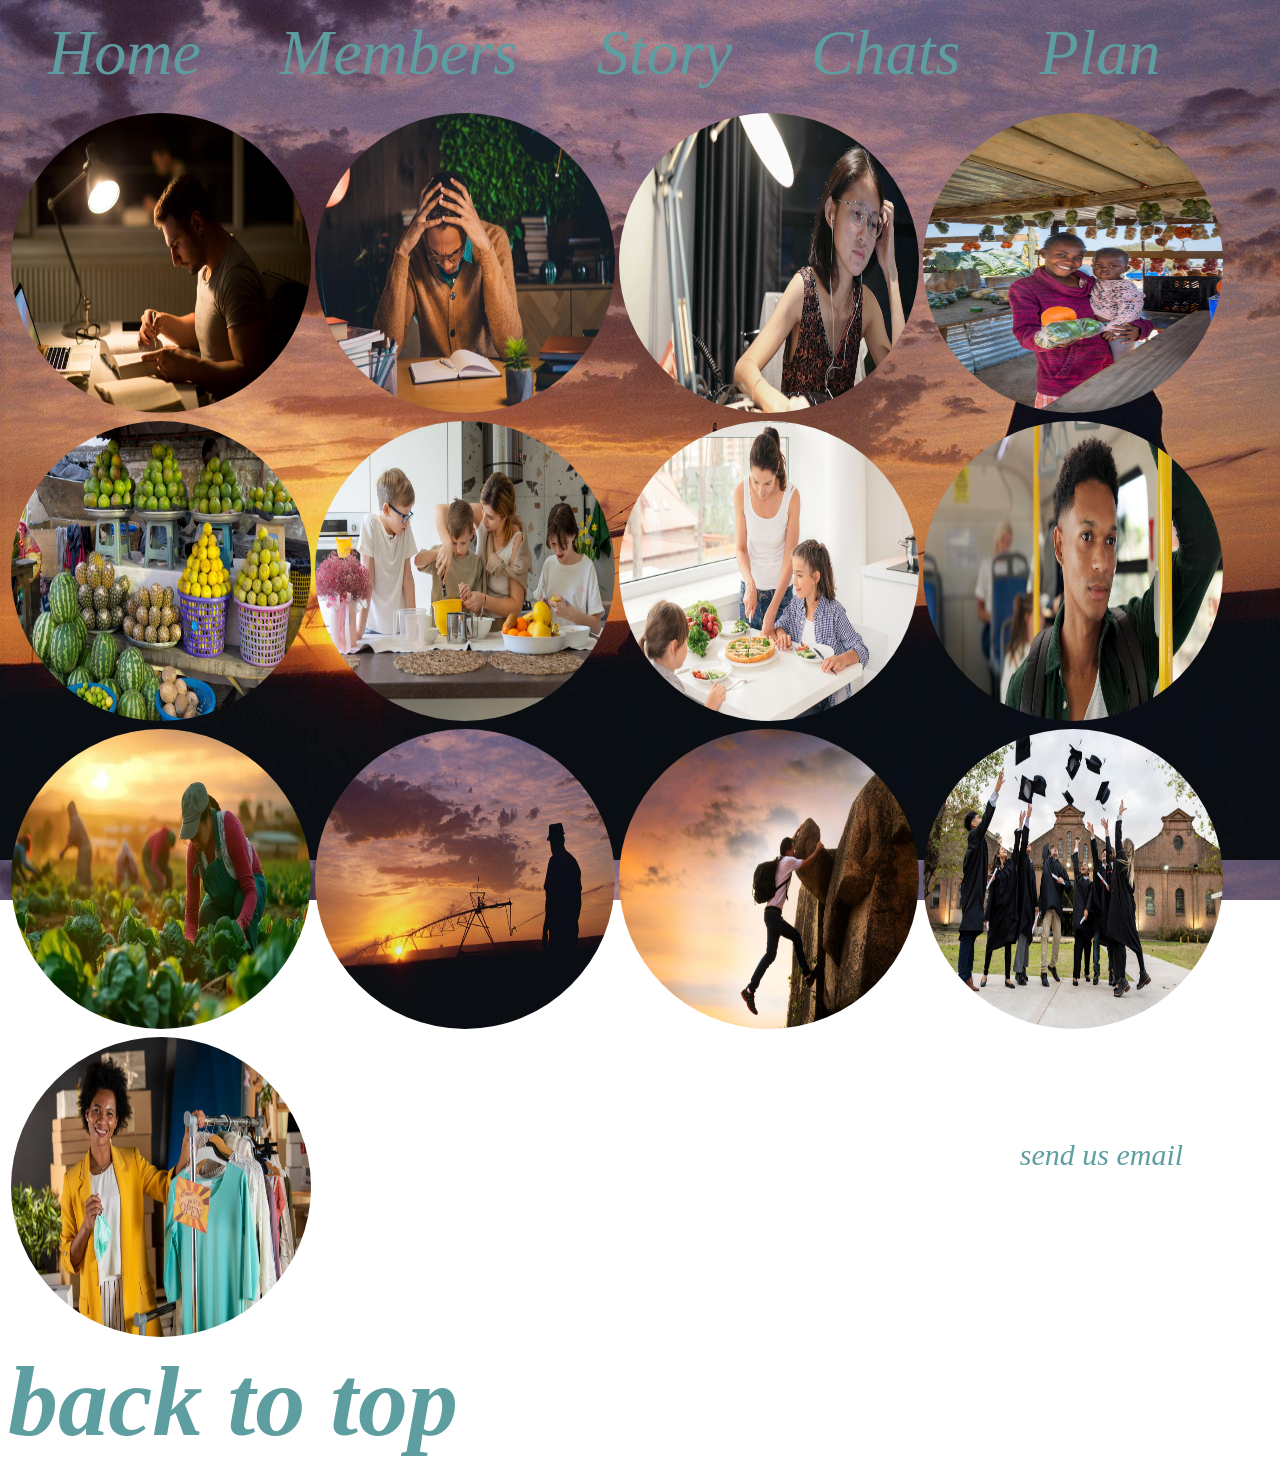
<file: story.html>
<!DOCTYPE html>
<html>
    <head>
        <title>stories</title>
        <style>
            li{
                display: inline;
                margin-right: 75px;
                font-size: 400%;
            }
            img{
                border-radius: 300%;
                grid-auto-flow: row;
            }
            b{
                font-size: 100px;
                text-align: center;
            }
            a{
                color: white;
                
            }
            body{
                background-image: url("seven.jpeg");
            }
          
        </style>
        <link rel="stylesheet" href="home.css">
    </head>
    <body>
         <ul>
           <li><a href="index.html">Home</a></li>
           <li><a href="member.html">Members</a></li>
           <li><a href="story.html">Story</a></li>
           <li><a href="chat.html">Chats</a></li>
           <li><a href="plan.html">Plan</a></li>
           
        </ul>

        <table>
            <tr>
                <th></th>
                <th></th>
                <th></th>
                <th></th>
            </tr>
            <tr>
                <td><img src="one.jpeg" width="300" height="300"></td>
                <td><img src="two.jpeg" width="300" height="300"></td>
                <td><img src="three.jpeg" width="300" height="300"></td>
                <td><img src="four.jpeg" width="300" height="300"></td>
                </tr>
                <tr>
                <td><img src="five.jpeg" width="300" height="300"></td>
                <td><img src="six.jpeg" width="300" height="300"></td>
                <td><img src="seven.jpeg" width="300" height="300"></td>
                <td><img src="eight.jpeg" width="300" height="300"></td>
                </tr>
                <tr>
                <td><img src="nine.jpeg" width="300" height="300"></td>
                <td><img src="ten.jpeg" width="300" height="300"></td>
                <td><img src="elev.jpeg" width="300" height="300"></td>
                <td><img src="twelv.jpeg" width="300" height="300"></td>
                </tr>
                <tr>
                <td><img src="thirte.jpeg" width="300" height="300"></td>
                <td colspan="3" style="font-size: 30px;">for more info about our story you can contact us via email <a href="mailto:erastemukiza@gmail.com">send us email</a><br>and also we thanks you for believing to come with us,kindly request any <br>thing you want and we can respond to you as soon as posssible.</td>
            </tr>
        </table>
        <b><a href="#top">back to top</a></b>
    </body>
</html>
</file>
<file: home.css>
td.description {
min-width: 450px;
max-width: 650px;
text-align: left;
padding: 5px;
margin: 0px;
font-size: large;}

p.one {
padding: 0px;
border-radius: 100px;
-moz-border-radius: 100px;
-webkit-border-radius: 100px;}

ol{
    list-style-image: url("foot.png");
    text-transform: capitalize;
    
}
li.two{
    margin: 10px 4px 4px 4px;
    color: aliceblue;
    font-size: 40px;
}
h1,p,td,i,h3,h4{
    color: white;
}
fieldset{
    position: relative;
    text-align: center;
    padding: 10px;
    background-image: url("two.jpeg");
}
video{
    border-radius: 10%;
}
body{
    background-image: url("ten.jpeg");
    background-repeat: repeat-y;
    background-blend-mode: hard-light;
    background-attachment: fixed;
}

  a{
            color: cadetblue;
            cursor: help;
            text-decoration: none ;
            position: relative;
            font-style: oblique;
            
         }
         a::after {
  content: '';
  position: absolute;
  left: 0; bottom: -2px;
  width: 0; height: 2px;
  background: #1a7fd4;
  transition: width 0.3s ease;
}
a:hover::after { width: 100%; }
</file>
